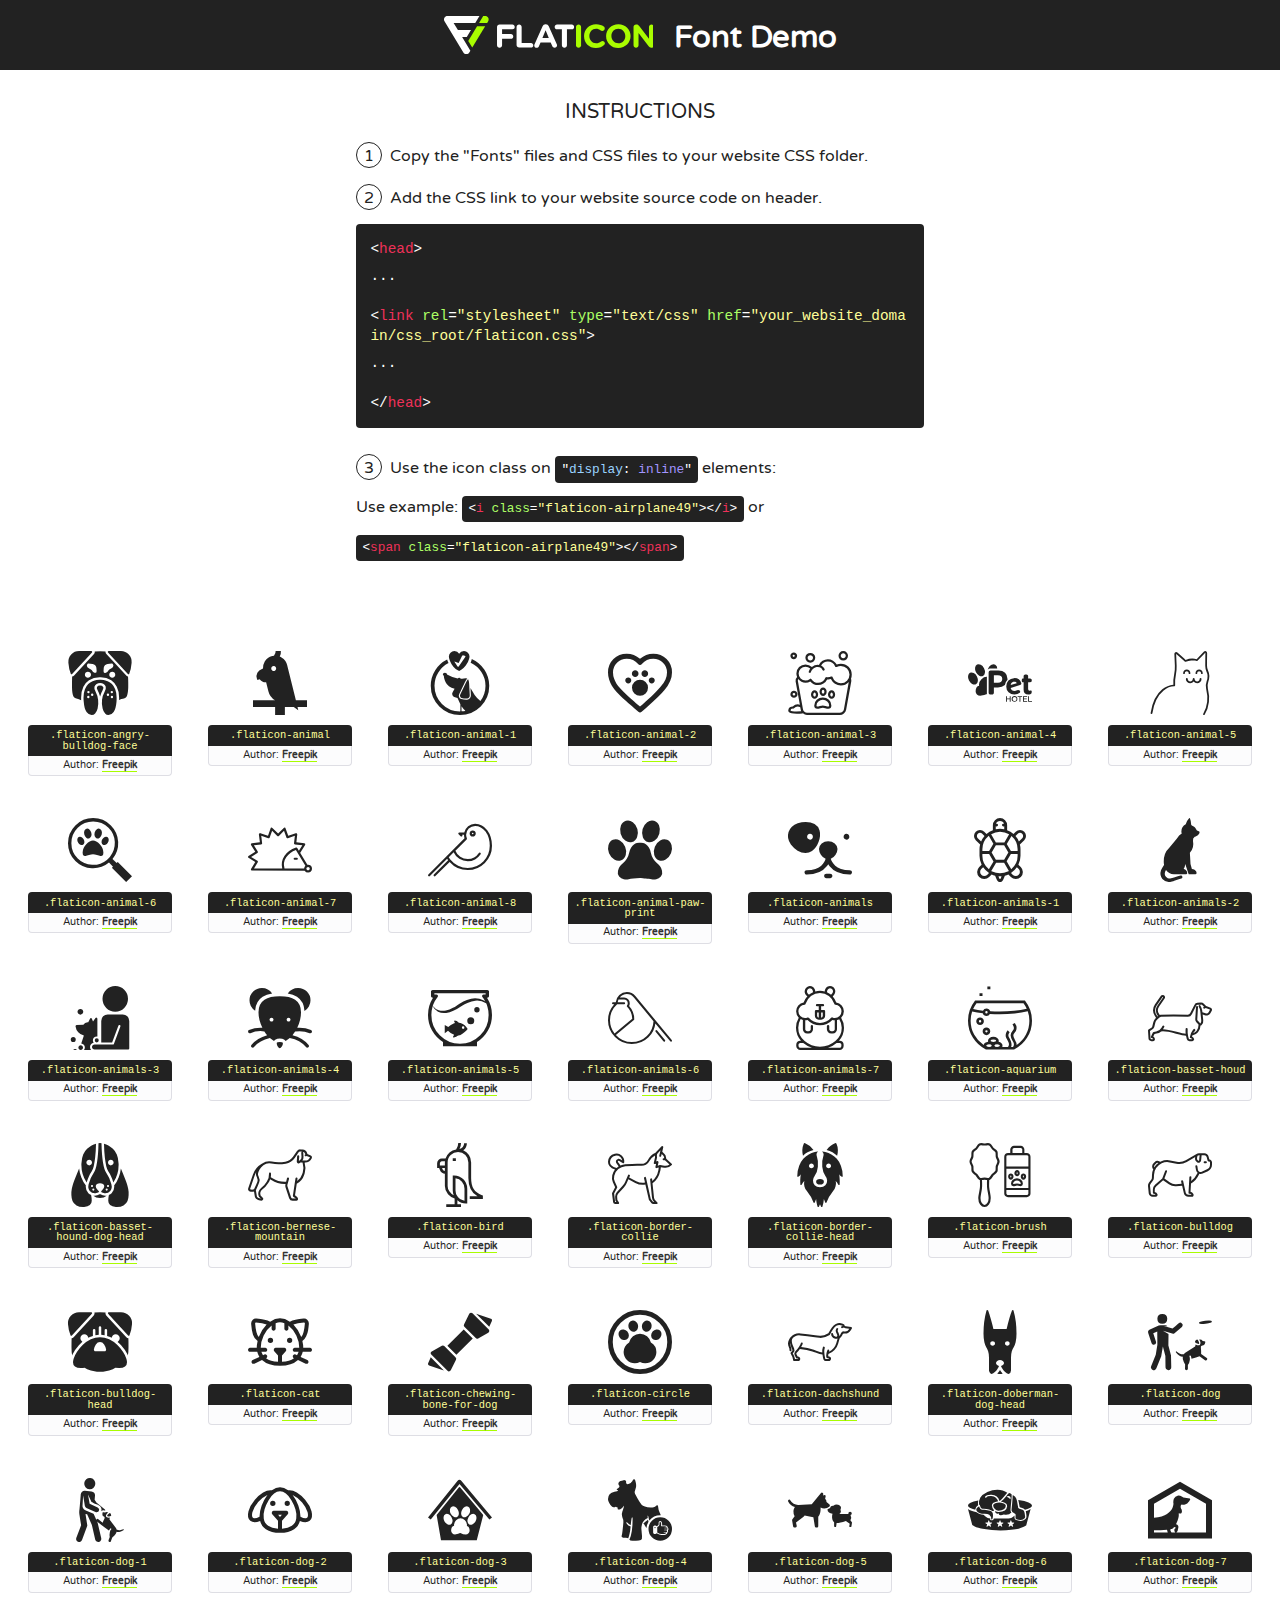
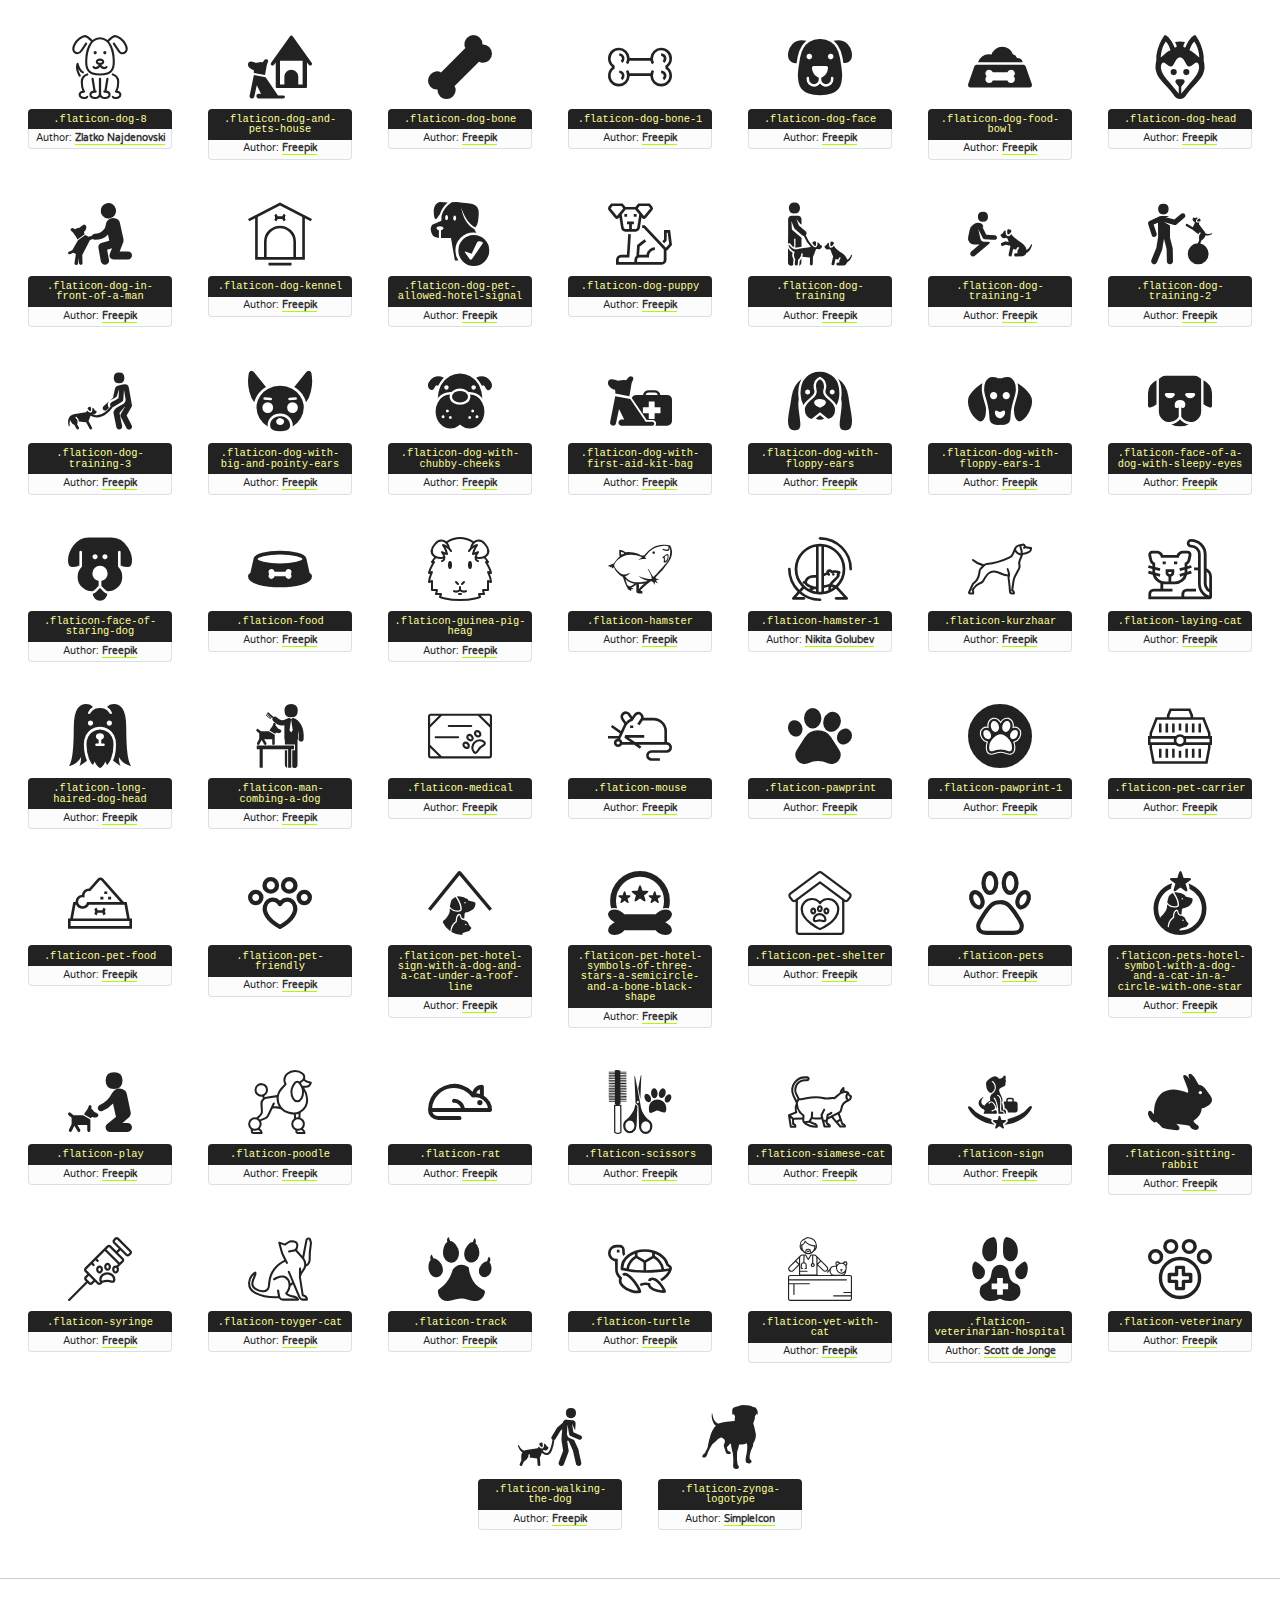
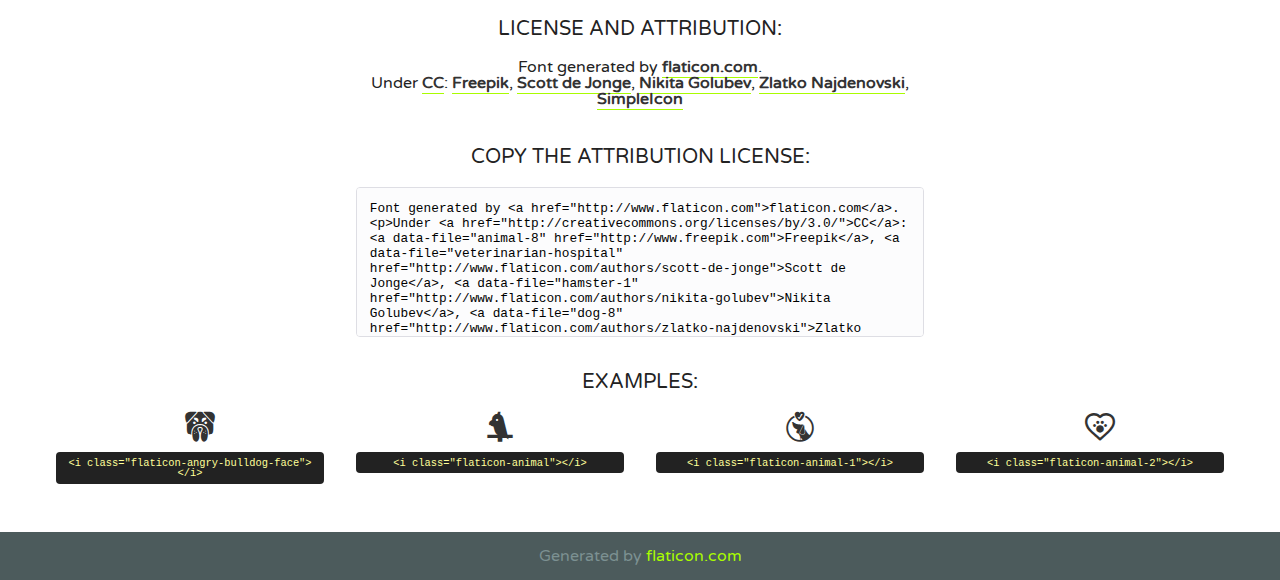
<file: rnr-baccarat-aggregator-test-website-sonic-blaze/fonts/flaticons/flaticon.html>
<!DOCTYPE html>
<!--
  Flaticon icon font: Flaticon
  Creation date: 12/01/2017 15:03
-->
<html>
<!DOCTYPE html>
<html>

<head>
    <title>Flaticon WebFont</title>
    <link href="http://fonts.googleapis.com/css?family=Varela+Round" rel="stylesheet" type="text/css" />
    <link rel="stylesheet" type="text/css" href="flaticon.css">
    <meta charset="UTF-8">
    <style>
    html, body, div, span, applet, object, iframe,
    h1, h2, h3, h4, h5, h6, p, blockquote, pre,
    a, abbr, acronym, address, big, cite, code,
    del, dfn, em, img, ins, kbd, q, s, samp,
    small, strike, strong, sub, sup, tt, var,
    b, u, i, center,
    dl, dt, dd, ol, ul, li,
    fieldset, form, label, legend,
    table, caption, tbody, tfoot, thead, tr, th, td,
    article, aside, canvas, details, embed, 
    figure, figcaption, footer, header, hgroup, 
    menu, nav, output, ruby, section, summary,
    time, mark, audio, video {
        margin: 0;
        padding: 0;
        border: 0;
        font-size: 100%;
        font: inherit;
        vertical-align: baseline;
    }
    /* HTML5 display-role reset for older browsers */
    article, aside, details, figcaption, figure, 
    footer, header, hgroup, menu, nav, section {
        display: block;
    }
    body {
        line-height: 1;
    }
    ol, ul {
        list-style: none;
    }
    blockquote, q {
        quotes: none;
    }
    blockquote:before, blockquote:after,
    q:before, q:after {
        content: '';
        content: none;
    }
    table {
        border-collapse: collapse;
        border-spacing: 0;
    }
    body {
        font-family: 'Varela Round', Helvetica, Arial, sans-serif;
        font-size: 16px;
        color: #222;
    }
    a {
        color: #333;
        border-bottom: 1px solid #a9fd00;
        font-weight: bold;
        text-decoration: none;
    }
    * {
        -moz-box-sizing: border-box;
        -webkit-box-sizing: border-box;
        box-sizing: border-box;
        margin: 0;
        padding: 0;
    }
    [class^="flaticon-"]:before, [class*=" flaticon-"]:before, [class^="flaticon-"]:after, [class*=" flaticon-"]:after {
        font-family: Flaticon;
        font-size: 30px;
        font-style: normal;
        margin-left: 20px;
        color: #333;
    }
    .wrapper {
        max-width: 600px;
        margin: auto;
        padding: 0 1em;
    }
    .title {
        font-size: 1.25em;
        text-align: center;
        margin-bottom: 1em;
        text-transform: uppercase;
    }
    header {
        text-align: center;
        background-color: #222;
        color: #fff;
        padding: 1em;
    }
    header .logo {
        width: 210px;
        height: 38px;
        display: inline-block;
        vertical-align: middle;
        margin-right: 1em;
        border: none;
    }
    header strong {
        font-size: 1.95em;
        font-weight: bold;
        vertical-align: middle;
        margin-top: 5px;
        display: inline-block;
    }
    .demo {
        margin: 2em auto;
        line-height: 1.25em;
    }
    .demo ul li {
        margin-bottom: 1em;
    }
    .demo ul li .num {
        color: #222;
        border-radius: 20px;
        display: inline-block;
        width: 26px;
        padding: 3px;
        height: 26px;
        text-align: center;
        margin-right: 0.5em;
        border: 1px solid #222;
    }
    .demo ul li code {
        background-color: #222;
        border-radius: 4px;
        padding: 0.25em 0.5em;
        display: inline-block;
        color: #fff;
        font-family: Consolas,Monaco,Lucida Console,Liberation Mono,DejaVu Sans Mono,Bitstream Vera Sans Mono,Courier New, monospace;
        font-weight: lighter;
        margin-top: 1em;
        font-size: 0.8em;
        word-break: break-all;
    }
    .demo ul li code.big {
        padding: 1em;
        font-size: 0.9em;
    }
    .demo ul li code .red {
        color: #EF3159;
    }
    .demo ul li code .green {
        color: #ACFF65;
    }
    .demo ul li code .yellow {
        color: #FFFF99;
    }
    .demo ul li code .blue {
        color: #99D3FF;
    }
    .demo ul li code .purple {
        color: #A295FF;
    }
    .demo ul li code .dots {
        margin-top: 0.5em;
        display: block;
    }
    #glyphs {
        border-bottom: 1px solid #ccc;
        padding: 2em 0;
        text-align: center;
    }
    .glyph {
        display: inline-block;
        width: 9em;
        margin: 1em;
        text-align: center;
        vertical-align: top;
        background: #FFF;
    }
    .glyph .glyph-icon {
        padding: 10px;
        display: block;
        font-family:"Flaticon";
        font-size: 64px;
        line-height: 1;
    }
    .glyph .glyph-icon:before {
        font-size: 64px;
        color: #222;
        margin-left: 0;
    }
    .class-name {
        font-size: 0.65em;
        background-color: #222;
        color: #fff;
        border-radius: 4px 4px 0 0;
        padding: 0.5em;
        color: #FFFF99;
        font-family: Consolas,Monaco,Lucida Console,Liberation Mono,DejaVu Sans Mono,Bitstream Vera Sans Mono,Courier New, monospace;
    }
    .author-name {
        font-size: 0.6em;
        background-color: #fcfcfd;
        border: 1px solid #DEDEE4;
        border-top: 0;
        border-radius: 0 0 4px 4px;
        padding: 0.5em;
    }
    .class-name:last-child {
        font-size: 10px;
        color:#888;
    }
    .class-name:last-child a {
        font-size: 10px;
        color:#555;
    }
    .class-name:last-child a:hover {
        color:#a9fd00;
    }
    .glyph > input {
        display: block;
        width: 100px;
        margin: 5px auto;
        text-align: center;
        font-size: 12px;
        cursor: text;
    }
    .glyph > input.icon-input {
        font-family:"Flaticon";
        font-size: 16px;
        margin-bottom: 10px;
    }
    .attribution .title {
        margin-top: 2em;
    }
    .attribution textarea {
        background-color: #fcfcfd;
        padding: 1em;
        border: none;
        box-shadow: none;
        border: 1px solid #DEDEE4;
        border-radius: 4px;
        resize: none;
        width: 100%;
        height: 150px;
        font-size: 0.8em;
        font-family: Consolas,Monaco,Lucida Console,Liberation Mono,DejaVu Sans Mono,Bitstream Vera Sans Mono,Courier New, monospace;
        -webkit-appearance: none;
    }
    .iconsuse {
        margin: 2em auto;
        text-align: center;
        max-width: 1200px;
    }
    .iconsuse:after {
        content: '';
        display: table;
        clear: both;
    }
    .iconsuse .image {
        float: left;
        width: 25%;
        padding: 0 1em;
    }
    .iconsuse .image p {
        margin-bottom: 1em;
    }
    .iconsuse .image span {
        display: block;
        font-size: 0.65em;
        background-color: #222;
        color: #fff;
        border-radius: 4px;
        padding: 0.5em;
        color: #FFFF99;
        margin-top: 1em;
        font-family: Consolas,Monaco,Lucida Console,Liberation Mono,DejaVu Sans Mono,Bitstream Vera Sans Mono,Courier New, monospace;
    }
    #footer {
        text-align: center;
        background-color: #4C5B5C;
        color: #7c9192;
        padding: 1em;
    }
    #footer a {
        border: none;
        color: #a9fd00;
        font-weight: normal;
    }
    @media (max-width: 960px) {
        .iconsuse .image {
            width: 50%;
        }
    }
    @media (max-width: 560px) {
        .iconsuse .image {
            width: 100%;
        }
    }
    </style>
</head>

<body class="characters-off">

    <header>
        <a href="http://www.flaticon.com" target="_blank" class="logo">
            <svg version="1.1" xmlns="http://www.w3.org/2000/svg" xmlns:xlink="http://www.w3.org/1999/xlink" xmlns:a="http://ns.adobe.com/AdobeSVGViewerExtensions/3.0/" viewBox="0 0 560.875 102.036" enable-background="new 0 0 560.875 102.036" xml:space="preserve">
                <defs>
                </defs>
                <g>
                    <g class="letters">
                        <path fill="#ffffff" d="M141.596,29.675c0-3.777,2.985-6.767,6.764-6.767h34.438c3.426,0,6.15,2.728,6.15,6.15
                        c0,3.43-2.724,6.149-6.15,6.149h-27.674v13.091h23.719c3.429,0,6.151,2.724,6.151,6.15c0,3.43-2.723,6.149-6.151,6.149h-23.719
                        v17.574c0,3.773-2.986,6.761-6.764,6.761c-3.779,0-6.764-2.989-6.764-6.761V29.675z"></path>
                        <path fill="#ffffff" d="M193.844,29.149c0-3.781,2.985-6.767,6.764-6.767c3.776,0,6.763,2.985,6.763,6.767v42.957h25.039
                        c3.426,0,6.149,2.726,6.149,6.153c0,3.425-2.723,6.15-6.149,6.15h-31.802c-3.779,0-6.764-2.986-6.764-6.768V29.149z"></path>
                        <path fill="#ffffff" d="M241.891,75.71l21.438-48.407c1.492-3.341,4.215-5.357,7.906-5.357h0.792
                        c3.686,0,6.323,2.017,7.815,5.357l21.439,48.407c0.436,0.967,0.701,1.845,0.701,2.723c0,3.602-2.809,6.501-6.414,6.501
                        c-3.161,0-5.269-1.845-6.499-4.655l-4.132-9.661h-27.059l-4.301,10.102c-1.144,2.631-3.426,4.214-6.237,4.214
                        c-3.517,0-6.24-2.81-6.24-6.325C241.1,77.64,241.451,76.677,241.891,75.71z M279.932,58.666l-8.521-20.297l-8.526,20.297H279.932
                        z"></path>
                        <path fill="#ffffff" d="M314.864,35.387H301.86c-3.429,0-6.239-2.813-6.239-6.238c0-3.429,2.811-6.24,6.239-6.24h39.533
                        c3.426,0,6.237,2.811,6.237,6.24c0,3.425-2.811,6.238-6.237,6.238h-13.001v42.785c0,3.773-2.99,6.761-6.764,6.761
                        c-3.779,0-6.764-2.989-6.764-6.761V35.387z"></path>
                        <path fill="#A9FD00" d="M352.615,29.149c0-3.781,2.985-6.767,6.767-6.767c3.774,0,6.761,2.985,6.761,6.767v49.024
                        c0,3.773-2.987,6.761-6.761,6.761c-3.781,0-6.767-2.989-6.767-6.761V29.149z"></path>
                        <path fill="#A9FD00" d="M374.132,53.836v-0.179c0-17.481,13.178-31.801,32.065-31.801c9.22,0,15.459,2.458,20.557,6.238
                        c1.402,1.054,2.637,2.985,2.637,5.357c0,3.692-2.985,6.59-6.681,6.59c-1.845,0-3.071-0.702-4.044-1.319
                        c-3.776-2.813-7.729-4.393-12.562-4.393c-10.364,0-17.831,8.611-17.831,19.154v0.173c0,10.542,7.291,19.329,17.831,19.329
                        c5.715,0,9.492-1.756,13.359-4.834c1.049-0.874,2.458-1.491,4.039-1.491c3.429,0,6.325,2.813,6.325,6.236
                        c0,2.106-1.056,3.78-2.282,4.834c-5.539,4.834-12.036,7.733-21.878,7.733C387.572,85.464,374.132,71.493,374.132,53.836z"></path>
                        <path fill="#A9FD00" d="M433.009,53.836v-0.179c0-17.481,13.79-31.801,32.766-31.801c18.981,0,32.592,14.143,32.592,31.628v0.173
                        c0,17.483-13.785,31.807-32.769,31.807C446.625,85.464,433.009,71.32,433.009,53.836z M484.224,53.836v-0.179
                        c0-10.539-7.725-19.326-18.626-19.326c-10.893,0-18.449,8.611-18.449,19.154v0.173c0,10.542,7.73,19.329,18.626,19.329
                        C476.676,72.986,484.224,64.378,484.224,53.836z"></path>
                        <path fill="#A9FD00" d="M506.233,29.321c0-3.774,2.99-6.763,6.767-6.763h1.401c3.252,0,5.183,1.583,7.029,3.953l26.093,34.265
                        V29.059c0-3.692,2.99-6.677,6.681-6.677c3.683,0,6.671,2.985,6.671,6.677v48.934c0,3.78-2.987,6.765-6.764,6.765h-0.436
                        c-3.257,0-5.188-1.581-7.034-3.953l-27.056-35.492v32.944c0,3.687-2.985,6.676-6.678,6.676c-3.683,0-6.673-2.989-6.673-6.676
                        V29.321z"></path>
                    </g>
                    <g class="insignia">
                        <path fill="#ffffff" d="M48.372,56.137h12.517l11.156-18.537H37.186L25.688,18.539h57.825L94.668,0H9.271
                        C5.925,0,2.842,1.801,1.198,4.716c-1.644,2.907-1.593,6.482,0.134,9.343l50.38,83.501c1.678,2.781,4.689,4.476,7.938,4.476
                        c3.246,0,6.257-1.695,7.935-4.476l2.898-4.804L48.372,56.137z"></path>
                        <g class="i">
                            <path fill="#A9FD00" d="M93.575,18.539h0.031v0.004l21.652,0.004l2.705-4.488c1.727-2.861,1.778-6.436,0.133-9.343
                            C116.454,1.801,113.371,0,110.026,0h-5.294L93.575,18.539z"></path>
                            <polygon fill="#A9FD00" points="88.291,27.356 64.725,66.486 75.519,84.404 109.942,27.356"></polygon>
                        </g>
                    </g>
                </g>
            </svg>
        </a>
        <strong>Font Demo</strong>
    </header>


    <section class="demo wrapper">

        <p class="title">Instructions</p>

        <ul>
            <li>
                <span class="num">1</span>Copy the "Fonts" files and CSS files to your website CSS folder.
            </li>
            <li>
                <span class="num">2</span>Add the CSS link to your website source code on header.
                <code class="big">
                    &lt;<span class="red">head</span>&gt;
                    <br/><span class="dots">...</span>
                    <br/>&lt;<span class="red">link</span> <span class="green">rel</span>=<span class="yellow">"stylesheet"</span> <span class="green">type</span>=<span class="yellow">"text/css"</span> <span class="green">href</span>=<span class="yellow">"your_website_domain/css_root/flaticon.css"</span>&gt;
                    <br/><span class="dots">...</span>
                    <br/>&lt;/<span class="red">head</span>&gt;
                </code>
            </li>

            <li>
                <p>
                    <span class="num">3</span>Use the icon class on <code>"<span class="blue">display</span>:<span class="purple"> inline</span>"</code> elements:
                    <br />
                    Use example: <code>&lt;<span class="red">i</span> <span class="green">class</span>=<span class="yellow">&quot;flaticon-airplane49&quot;</span>&gt;&lt;/<span class="red">i</span>&gt;</code> or <code>&lt;<span class="red">span</span> <span class="green">class</span>=<span class="yellow">&quot;flaticon-airplane49&quot;</span>&gt;&lt;/<span class="red">span</span>&gt;</code>
            </li>
        </ul>

    </section>




   <section id="glyphs">          
    
      
        <div class="glyph"><div class="glyph-icon flaticon-angry-bulldog-face"></div>
            <div class="class-name">.flaticon-angry-bulldog-face</div>
            <div class="author-name">Author: <a data-file="angry-bulldog-face" href="http://www.freepik.com">Freepik</a> </div> 
        </div>        
        
        <div class="glyph"><div class="glyph-icon flaticon-animal"></div>
            <div class="class-name">.flaticon-animal</div>
            <div class="author-name">Author: <a data-file="animal" href="http://www.freepik.com">Freepik</a> </div> 
        </div>        
        
        <div class="glyph"><div class="glyph-icon flaticon-animal-1"></div>
            <div class="class-name">.flaticon-animal-1</div>
            <div class="author-name">Author: <a data-file="animal-1" href="http://www.freepik.com">Freepik</a> </div> 
        </div>        
        
        <div class="glyph"><div class="glyph-icon flaticon-animal-2"></div>
            <div class="class-name">.flaticon-animal-2</div>
            <div class="author-name">Author: <a data-file="animal-2" href="http://www.freepik.com">Freepik</a> </div> 
        </div>        
        
        <div class="glyph"><div class="glyph-icon flaticon-animal-3"></div>
            <div class="class-name">.flaticon-animal-3</div>
            <div class="author-name">Author: <a data-file="animal-3" href="http://www.freepik.com">Freepik</a> </div> 
        </div>        
        
        <div class="glyph"><div class="glyph-icon flaticon-animal-4"></div>
            <div class="class-name">.flaticon-animal-4</div>
            <div class="author-name">Author: <a data-file="animal-4" href="http://www.freepik.com">Freepik</a> </div> 
        </div>        
        
        <div class="glyph"><div class="glyph-icon flaticon-animal-5"></div>
            <div class="class-name">.flaticon-animal-5</div>
            <div class="author-name">Author: <a data-file="animal-5" href="http://www.freepik.com">Freepik</a> </div> 
        </div>        
        
        <div class="glyph"><div class="glyph-icon flaticon-animal-6"></div>
            <div class="class-name">.flaticon-animal-6</div>
            <div class="author-name">Author: <a data-file="animal-6" href="http://www.freepik.com">Freepik</a> </div> 
        </div>        
        
        <div class="glyph"><div class="glyph-icon flaticon-animal-7"></div>
            <div class="class-name">.flaticon-animal-7</div>
            <div class="author-name">Author: <a data-file="animal-7" href="http://www.freepik.com">Freepik</a> </div> 
        </div>        
        
        <div class="glyph"><div class="glyph-icon flaticon-animal-8"></div>
            <div class="class-name">.flaticon-animal-8</div>
            <div class="author-name">Author: <a data-file="animal-8" href="http://www.freepik.com">Freepik</a> </div> 
        </div>        
        
        <div class="glyph"><div class="glyph-icon flaticon-animal-paw-print"></div>
            <div class="class-name">.flaticon-animal-paw-print</div>
            <div class="author-name">Author: <a data-file="animal-paw-print" href="http://www.freepik.com">Freepik</a> </div> 
        </div>        
        
        <div class="glyph"><div class="glyph-icon flaticon-animals"></div>
            <div class="class-name">.flaticon-animals</div>
            <div class="author-name">Author: <a data-file="animals" href="http://www.freepik.com">Freepik</a> </div> 
        </div>        
        
        <div class="glyph"><div class="glyph-icon flaticon-animals-1"></div>
            <div class="class-name">.flaticon-animals-1</div>
            <div class="author-name">Author: <a data-file="animals-1" href="http://www.freepik.com">Freepik</a> </div> 
        </div>        
        
        <div class="glyph"><div class="glyph-icon flaticon-animals-2"></div>
            <div class="class-name">.flaticon-animals-2</div>
            <div class="author-name">Author: <a data-file="animals-2" href="http://www.freepik.com">Freepik</a> </div> 
        </div>        
        
        <div class="glyph"><div class="glyph-icon flaticon-animals-3"></div>
            <div class="class-name">.flaticon-animals-3</div>
            <div class="author-name">Author: <a data-file="animals-3" href="http://www.freepik.com">Freepik</a> </div> 
        </div>        
        
        <div class="glyph"><div class="glyph-icon flaticon-animals-4"></div>
            <div class="class-name">.flaticon-animals-4</div>
            <div class="author-name">Author: <a data-file="animals-4" href="http://www.freepik.com">Freepik</a> </div> 
        </div>        
        
        <div class="glyph"><div class="glyph-icon flaticon-animals-5"></div>
            <div class="class-name">.flaticon-animals-5</div>
            <div class="author-name">Author: <a data-file="animals-5" href="http://www.freepik.com">Freepik</a> </div> 
        </div>        
        
        <div class="glyph"><div class="glyph-icon flaticon-animals-6"></div>
            <div class="class-name">.flaticon-animals-6</div>
            <div class="author-name">Author: <a data-file="animals-6" href="http://www.freepik.com">Freepik</a> </div> 
        </div>        
        
        <div class="glyph"><div class="glyph-icon flaticon-animals-7"></div>
            <div class="class-name">.flaticon-animals-7</div>
            <div class="author-name">Author: <a data-file="animals-7" href="http://www.freepik.com">Freepik</a> </div> 
        </div>        
        
        <div class="glyph"><div class="glyph-icon flaticon-aquarium"></div>
            <div class="class-name">.flaticon-aquarium</div>
            <div class="author-name">Author: <a data-file="aquarium" href="http://www.freepik.com">Freepik</a> </div> 
        </div>        
        
        <div class="glyph"><div class="glyph-icon flaticon-basset-houd"></div>
            <div class="class-name">.flaticon-basset-houd</div>
            <div class="author-name">Author: <a data-file="basset-houd" href="http://www.freepik.com">Freepik</a> </div> 
        </div>        
        
        <div class="glyph"><div class="glyph-icon flaticon-basset-hound-dog-head"></div>
            <div class="class-name">.flaticon-basset-hound-dog-head</div>
            <div class="author-name">Author: <a data-file="basset-hound-dog-head" href="http://www.freepik.com">Freepik</a> </div> 
        </div>        
        
        <div class="glyph"><div class="glyph-icon flaticon-bernese-mountain"></div>
            <div class="class-name">.flaticon-bernese-mountain</div>
            <div class="author-name">Author: <a data-file="bernese-mountain" href="http://www.freepik.com">Freepik</a> </div> 
        </div>        
        
        <div class="glyph"><div class="glyph-icon flaticon-bird"></div>
            <div class="class-name">.flaticon-bird</div>
            <div class="author-name">Author: <a data-file="bird" href="http://www.freepik.com">Freepik</a> </div> 
        </div>        
        
        <div class="glyph"><div class="glyph-icon flaticon-border-collie"></div>
            <div class="class-name">.flaticon-border-collie</div>
            <div class="author-name">Author: <a data-file="border-collie" href="http://www.freepik.com">Freepik</a> </div> 
        </div>        
        
        <div class="glyph"><div class="glyph-icon flaticon-border-collie-head"></div>
            <div class="class-name">.flaticon-border-collie-head</div>
            <div class="author-name">Author: <a data-file="border-collie-head" href="http://www.freepik.com">Freepik</a> </div> 
        </div>        
        
        <div class="glyph"><div class="glyph-icon flaticon-brush"></div>
            <div class="class-name">.flaticon-brush</div>
            <div class="author-name">Author: <a data-file="brush" href="http://www.freepik.com">Freepik</a> </div> 
        </div>        
        
        <div class="glyph"><div class="glyph-icon flaticon-bulldog"></div>
            <div class="class-name">.flaticon-bulldog</div>
            <div class="author-name">Author: <a data-file="bulldog" href="http://www.freepik.com">Freepik</a> </div> 
        </div>        
        
        <div class="glyph"><div class="glyph-icon flaticon-bulldog-head"></div>
            <div class="class-name">.flaticon-bulldog-head</div>
            <div class="author-name">Author: <a data-file="bulldog-head" href="http://www.freepik.com">Freepik</a> </div> 
        </div>        
        
        <div class="glyph"><div class="glyph-icon flaticon-cat"></div>
            <div class="class-name">.flaticon-cat</div>
            <div class="author-name">Author: <a data-file="cat" href="http://www.freepik.com">Freepik</a> </div> 
        </div>        
        
        <div class="glyph"><div class="glyph-icon flaticon-chewing-bone-for-dog"></div>
            <div class="class-name">.flaticon-chewing-bone-for-dog</div>
            <div class="author-name">Author: <a data-file="chewing-bone-for-dog" href="http://www.freepik.com">Freepik</a> </div> 
        </div>        
        
        <div class="glyph"><div class="glyph-icon flaticon-circle"></div>
            <div class="class-name">.flaticon-circle</div>
            <div class="author-name">Author: <a data-file="circle" href="http://www.freepik.com">Freepik</a> </div> 
        </div>        
        
        <div class="glyph"><div class="glyph-icon flaticon-dachshund"></div>
            <div class="class-name">.flaticon-dachshund</div>
            <div class="author-name">Author: <a data-file="dachshund" href="http://www.freepik.com">Freepik</a> </div> 
        </div>        
        
        <div class="glyph"><div class="glyph-icon flaticon-doberman-dog-head"></div>
            <div class="class-name">.flaticon-doberman-dog-head</div>
            <div class="author-name">Author: <a data-file="doberman-dog-head" href="http://www.freepik.com">Freepik</a> </div> 
        </div>        
        
        <div class="glyph"><div class="glyph-icon flaticon-dog"></div>
            <div class="class-name">.flaticon-dog</div>
            <div class="author-name">Author: <a data-file="dog" href="http://www.freepik.com">Freepik</a> </div> 
        </div>        
        
        <div class="glyph"><div class="glyph-icon flaticon-dog-1"></div>
            <div class="class-name">.flaticon-dog-1</div>
            <div class="author-name">Author: <a data-file="dog-1" href="http://www.freepik.com">Freepik</a> </div> 
        </div>        
        
        <div class="glyph"><div class="glyph-icon flaticon-dog-2"></div>
            <div class="class-name">.flaticon-dog-2</div>
            <div class="author-name">Author: <a data-file="dog-2" href="http://www.freepik.com">Freepik</a> </div> 
        </div>        
        
        <div class="glyph"><div class="glyph-icon flaticon-dog-3"></div>
            <div class="class-name">.flaticon-dog-3</div>
            <div class="author-name">Author: <a data-file="dog-3" href="http://www.freepik.com">Freepik</a> </div> 
        </div>        
        
        <div class="glyph"><div class="glyph-icon flaticon-dog-4"></div>
            <div class="class-name">.flaticon-dog-4</div>
            <div class="author-name">Author: <a data-file="dog-4" href="http://www.freepik.com">Freepik</a> </div> 
        </div>        
        
        <div class="glyph"><div class="glyph-icon flaticon-dog-5"></div>
            <div class="class-name">.flaticon-dog-5</div>
            <div class="author-name">Author: <a data-file="dog-5" href="http://www.freepik.com">Freepik</a> </div> 
        </div>        
        
        <div class="glyph"><div class="glyph-icon flaticon-dog-6"></div>
            <div class="class-name">.flaticon-dog-6</div>
            <div class="author-name">Author: <a data-file="dog-6" href="http://www.freepik.com">Freepik</a> </div> 
        </div>        
        
        <div class="glyph"><div class="glyph-icon flaticon-dog-7"></div>
            <div class="class-name">.flaticon-dog-7</div>
            <div class="author-name">Author: <a data-file="dog-7" href="http://www.freepik.com">Freepik</a> </div> 
        </div>        
        
        <div class="glyph"><div class="glyph-icon flaticon-dog-8"></div>
            <div class="class-name">.flaticon-dog-8</div>
            <div class="author-name">Author: <a data-file="dog-8" href="http://www.flaticon.com/authors/zlatko-najdenovski">Zlatko Najdenovski</a> </div> 
        </div>        
        
        <div class="glyph"><div class="glyph-icon flaticon-dog-and-pets-house"></div>
            <div class="class-name">.flaticon-dog-and-pets-house</div>
            <div class="author-name">Author: <a data-file="dog-and-pets-house" href="http://www.freepik.com">Freepik</a> </div> 
        </div>        
        
        <div class="glyph"><div class="glyph-icon flaticon-dog-bone"></div>
            <div class="class-name">.flaticon-dog-bone</div>
            <div class="author-name">Author: <a data-file="dog-bone" href="http://www.freepik.com">Freepik</a> </div> 
        </div>        
        
        <div class="glyph"><div class="glyph-icon flaticon-dog-bone-1"></div>
            <div class="class-name">.flaticon-dog-bone-1</div>
            <div class="author-name">Author: <a data-file="dog-bone-1" href="http://www.freepik.com">Freepik</a> </div> 
        </div>        
        
        <div class="glyph"><div class="glyph-icon flaticon-dog-face"></div>
            <div class="class-name">.flaticon-dog-face</div>
            <div class="author-name">Author: <a data-file="dog-face" href="http://www.freepik.com">Freepik</a> </div> 
        </div>        
        
        <div class="glyph"><div class="glyph-icon flaticon-dog-food-bowl"></div>
            <div class="class-name">.flaticon-dog-food-bowl</div>
            <div class="author-name">Author: <a data-file="dog-food-bowl" href="http://www.freepik.com">Freepik</a> </div> 
        </div>        
        
        <div class="glyph"><div class="glyph-icon flaticon-dog-head"></div>
            <div class="class-name">.flaticon-dog-head</div>
            <div class="author-name">Author: <a data-file="dog-head" href="http://www.freepik.com">Freepik</a> </div> 
        </div>        
        
        <div class="glyph"><div class="glyph-icon flaticon-dog-in-front-of-a-man"></div>
            <div class="class-name">.flaticon-dog-in-front-of-a-man</div>
            <div class="author-name">Author: <a data-file="dog-in-front-of-a-man" href="http://www.freepik.com">Freepik</a> </div> 
        </div>        
        
        <div class="glyph"><div class="glyph-icon flaticon-dog-kennel"></div>
            <div class="class-name">.flaticon-dog-kennel</div>
            <div class="author-name">Author: <a data-file="dog-kennel" href="http://www.freepik.com">Freepik</a> </div> 
        </div>        
        
        <div class="glyph"><div class="glyph-icon flaticon-dog-pet-allowed-hotel-signal"></div>
            <div class="class-name">.flaticon-dog-pet-allowed-hotel-signal</div>
            <div class="author-name">Author: <a data-file="dog-pet-allowed-hotel-signal" href="http://www.freepik.com">Freepik</a> </div> 
        </div>        
        
        <div class="glyph"><div class="glyph-icon flaticon-dog-puppy"></div>
            <div class="class-name">.flaticon-dog-puppy</div>
            <div class="author-name">Author: <a data-file="dog-puppy" href="http://www.freepik.com">Freepik</a> </div> 
        </div>        
        
        <div class="glyph"><div class="glyph-icon flaticon-dog-training"></div>
            <div class="class-name">.flaticon-dog-training</div>
            <div class="author-name">Author: <a data-file="dog-training" href="http://www.freepik.com">Freepik</a> </div> 
        </div>        
        
        <div class="glyph"><div class="glyph-icon flaticon-dog-training-1"></div>
            <div class="class-name">.flaticon-dog-training-1</div>
            <div class="author-name">Author: <a data-file="dog-training-1" href="http://www.freepik.com">Freepik</a> </div> 
        </div>        
        
        <div class="glyph"><div class="glyph-icon flaticon-dog-training-2"></div>
            <div class="class-name">.flaticon-dog-training-2</div>
            <div class="author-name">Author: <a data-file="dog-training-2" href="http://www.freepik.com">Freepik</a> </div> 
        </div>        
        
        <div class="glyph"><div class="glyph-icon flaticon-dog-training-3"></div>
            <div class="class-name">.flaticon-dog-training-3</div>
            <div class="author-name">Author: <a data-file="dog-training-3" href="http://www.freepik.com">Freepik</a> </div> 
        </div>        
        
        <div class="glyph"><div class="glyph-icon flaticon-dog-with-big-and-pointy-ears"></div>
            <div class="class-name">.flaticon-dog-with-big-and-pointy-ears</div>
            <div class="author-name">Author: <a data-file="dog-with-big-and-pointy-ears" href="http://www.freepik.com">Freepik</a> </div> 
        </div>        
        
        <div class="glyph"><div class="glyph-icon flaticon-dog-with-chubby-cheeks"></div>
            <div class="class-name">.flaticon-dog-with-chubby-cheeks</div>
            <div class="author-name">Author: <a data-file="dog-with-chubby-cheeks" href="http://www.freepik.com">Freepik</a> </div> 
        </div>        
        
        <div class="glyph"><div class="glyph-icon flaticon-dog-with-first-aid-kit-bag"></div>
            <div class="class-name">.flaticon-dog-with-first-aid-kit-bag</div>
            <div class="author-name">Author: <a data-file="dog-with-first-aid-kit-bag" href="http://www.freepik.com">Freepik</a> </div> 
        </div>        
        
        <div class="glyph"><div class="glyph-icon flaticon-dog-with-floppy-ears"></div>
            <div class="class-name">.flaticon-dog-with-floppy-ears</div>
            <div class="author-name">Author: <a data-file="dog-with-floppy-ears" href="http://www.freepik.com">Freepik</a> </div> 
        </div>        
        
        <div class="glyph"><div class="glyph-icon flaticon-dog-with-floppy-ears-1"></div>
            <div class="class-name">.flaticon-dog-with-floppy-ears-1</div>
            <div class="author-name">Author: <a data-file="dog-with-floppy-ears-1" href="http://www.freepik.com">Freepik</a> </div> 
        </div>        
        
        <div class="glyph"><div class="glyph-icon flaticon-face-of-a-dog-with-sleepy-eyes"></div>
            <div class="class-name">.flaticon-face-of-a-dog-with-sleepy-eyes</div>
            <div class="author-name">Author: <a data-file="face-of-a-dog-with-sleepy-eyes" href="http://www.freepik.com">Freepik</a> </div> 
        </div>        
        
        <div class="glyph"><div class="glyph-icon flaticon-face-of-staring-dog"></div>
            <div class="class-name">.flaticon-face-of-staring-dog</div>
            <div class="author-name">Author: <a data-file="face-of-staring-dog" href="http://www.freepik.com">Freepik</a> </div> 
        </div>        
        
        <div class="glyph"><div class="glyph-icon flaticon-food"></div>
            <div class="class-name">.flaticon-food</div>
            <div class="author-name">Author: <a data-file="food" href="http://www.freepik.com">Freepik</a> </div> 
        </div>        
        
        <div class="glyph"><div class="glyph-icon flaticon-guinea-pig-heag"></div>
            <div class="class-name">.flaticon-guinea-pig-heag</div>
            <div class="author-name">Author: <a data-file="guinea-pig-heag" href="http://www.freepik.com">Freepik</a> </div> 
        </div>        
        
        <div class="glyph"><div class="glyph-icon flaticon-hamster"></div>
            <div class="class-name">.flaticon-hamster</div>
            <div class="author-name">Author: <a data-file="hamster" href="http://www.freepik.com">Freepik</a> </div> 
        </div>        
        
        <div class="glyph"><div class="glyph-icon flaticon-hamster-1"></div>
            <div class="class-name">.flaticon-hamster-1</div>
            <div class="author-name">Author: <a data-file="hamster-1" href="http://www.flaticon.com/authors/nikita-golubev">Nikita Golubev</a> </div> 
        </div>        
        
        <div class="glyph"><div class="glyph-icon flaticon-kurzhaar"></div>
            <div class="class-name">.flaticon-kurzhaar</div>
            <div class="author-name">Author: <a data-file="kurzhaar" href="http://www.freepik.com">Freepik</a> </div> 
        </div>        
        
        <div class="glyph"><div class="glyph-icon flaticon-laying-cat"></div>
            <div class="class-name">.flaticon-laying-cat</div>
            <div class="author-name">Author: <a data-file="laying-cat" href="http://www.freepik.com">Freepik</a> </div> 
        </div>        
        
        <div class="glyph"><div class="glyph-icon flaticon-long-haired-dog-head"></div>
            <div class="class-name">.flaticon-long-haired-dog-head</div>
            <div class="author-name">Author: <a data-file="long-haired-dog-head" href="http://www.freepik.com">Freepik</a> </div> 
        </div>        
        
        <div class="glyph"><div class="glyph-icon flaticon-man-combing-a-dog"></div>
            <div class="class-name">.flaticon-man-combing-a-dog</div>
            <div class="author-name">Author: <a data-file="man-combing-a-dog" href="http://www.freepik.com">Freepik</a> </div> 
        </div>        
        
        <div class="glyph"><div class="glyph-icon flaticon-medical"></div>
            <div class="class-name">.flaticon-medical</div>
            <div class="author-name">Author: <a data-file="medical" href="http://www.freepik.com">Freepik</a> </div> 
        </div>        
        
        <div class="glyph"><div class="glyph-icon flaticon-mouse"></div>
            <div class="class-name">.flaticon-mouse</div>
            <div class="author-name">Author: <a data-file="mouse" href="http://www.freepik.com">Freepik</a> </div> 
        </div>        
        
        <div class="glyph"><div class="glyph-icon flaticon-pawprint"></div>
            <div class="class-name">.flaticon-pawprint</div>
            <div class="author-name">Author: <a data-file="pawprint" href="http://www.freepik.com">Freepik</a> </div> 
        </div>        
        
        <div class="glyph"><div class="glyph-icon flaticon-pawprint-1"></div>
            <div class="class-name">.flaticon-pawprint-1</div>
            <div class="author-name">Author: <a data-file="pawprint-1" href="http://www.freepik.com">Freepik</a> </div> 
        </div>        
        
        <div class="glyph"><div class="glyph-icon flaticon-pet-carrier"></div>
            <div class="class-name">.flaticon-pet-carrier</div>
            <div class="author-name">Author: <a data-file="pet-carrier" href="http://www.freepik.com">Freepik</a> </div> 
        </div>        
        
        <div class="glyph"><div class="glyph-icon flaticon-pet-food"></div>
            <div class="class-name">.flaticon-pet-food</div>
            <div class="author-name">Author: <a data-file="pet-food" href="http://www.freepik.com">Freepik</a> </div> 
        </div>        
        
        <div class="glyph"><div class="glyph-icon flaticon-pet-friendly"></div>
            <div class="class-name">.flaticon-pet-friendly</div>
            <div class="author-name">Author: <a data-file="pet-friendly" href="http://www.freepik.com">Freepik</a> </div> 
        </div>        
        
        <div class="glyph"><div class="glyph-icon flaticon-pet-hotel-sign-with-a-dog-and-a-cat-under-a-roof-line"></div>
            <div class="class-name">.flaticon-pet-hotel-sign-with-a-dog-and-a-cat-under-a-roof-line</div>
            <div class="author-name">Author: <a data-file="pet-hotel-sign-with-a-dog-and-a-cat-under-a-roof-line" href="http://www.freepik.com">Freepik</a> </div> 
        </div>        
        
        <div class="glyph"><div class="glyph-icon flaticon-pet-hotel-symbols-of-three-stars-a-semicircle-and-a-bone-black-shape"></div>
            <div class="class-name">.flaticon-pet-hotel-symbols-of-three-stars-a-semicircle-and-a-bone-black-shape</div>
            <div class="author-name">Author: <a data-file="pet-hotel-symbols-of-three-stars-a-semicircle-and-a-bone-black-shape" href="http://www.freepik.com">Freepik</a> </div> 
        </div>        
        
        <div class="glyph"><div class="glyph-icon flaticon-pet-shelter"></div>
            <div class="class-name">.flaticon-pet-shelter</div>
            <div class="author-name">Author: <a data-file="pet-shelter" href="http://www.freepik.com">Freepik</a> </div> 
        </div>        
        
        <div class="glyph"><div class="glyph-icon flaticon-pets"></div>
            <div class="class-name">.flaticon-pets</div>
            <div class="author-name">Author: <a data-file="pets" href="http://www.freepik.com">Freepik</a> </div> 
        </div>        
        
        <div class="glyph"><div class="glyph-icon flaticon-pets-hotel-symbol-with-a-dog-and-a-cat-in-a-circle-with-one-star"></div>
            <div class="class-name">.flaticon-pets-hotel-symbol-with-a-dog-and-a-cat-in-a-circle-with-one-star</div>
            <div class="author-name">Author: <a data-file="pets-hotel-symbol-with-a-dog-and-a-cat-in-a-circle-with-one-star" href="http://www.freepik.com">Freepik</a> </div> 
        </div>        
        
        <div class="glyph"><div class="glyph-icon flaticon-play"></div>
            <div class="class-name">.flaticon-play</div>
            <div class="author-name">Author: <a data-file="play" href="http://www.freepik.com">Freepik</a> </div> 
        </div>        
        
        <div class="glyph"><div class="glyph-icon flaticon-poodle"></div>
            <div class="class-name">.flaticon-poodle</div>
            <div class="author-name">Author: <a data-file="poodle" href="http://www.freepik.com">Freepik</a> </div> 
        </div>        
        
        <div class="glyph"><div class="glyph-icon flaticon-rat"></div>
            <div class="class-name">.flaticon-rat</div>
            <div class="author-name">Author: <a data-file="rat" href="http://www.freepik.com">Freepik</a> </div> 
        </div>        
        
        <div class="glyph"><div class="glyph-icon flaticon-scissors"></div>
            <div class="class-name">.flaticon-scissors</div>
            <div class="author-name">Author: <a data-file="scissors" href="http://www.freepik.com">Freepik</a> </div> 
        </div>        
        
        <div class="glyph"><div class="glyph-icon flaticon-siamese-cat"></div>
            <div class="class-name">.flaticon-siamese-cat</div>
            <div class="author-name">Author: <a data-file="siamese-cat" href="http://www.freepik.com">Freepik</a> </div> 
        </div>        
        
        <div class="glyph"><div class="glyph-icon flaticon-sign"></div>
            <div class="class-name">.flaticon-sign</div>
            <div class="author-name">Author: <a data-file="sign" href="http://www.freepik.com">Freepik</a> </div> 
        </div>        
        
        <div class="glyph"><div class="glyph-icon flaticon-sitting-rabbit"></div>
            <div class="class-name">.flaticon-sitting-rabbit</div>
            <div class="author-name">Author: <a data-file="sitting-rabbit" href="http://www.freepik.com">Freepik</a> </div> 
        </div>        
        
        <div class="glyph"><div class="glyph-icon flaticon-syringe"></div>
            <div class="class-name">.flaticon-syringe</div>
            <div class="author-name">Author: <a data-file="syringe" href="http://www.freepik.com">Freepik</a> </div> 
        </div>        
        
        <div class="glyph"><div class="glyph-icon flaticon-toyger-cat"></div>
            <div class="class-name">.flaticon-toyger-cat</div>
            <div class="author-name">Author: <a data-file="toyger-cat" href="http://www.freepik.com">Freepik</a> </div> 
        </div>        
        
        <div class="glyph"><div class="glyph-icon flaticon-track"></div>
            <div class="class-name">.flaticon-track</div>
            <div class="author-name">Author: <a data-file="track" href="http://www.freepik.com">Freepik</a> </div> 
        </div>        
        
        <div class="glyph"><div class="glyph-icon flaticon-turtle"></div>
            <div class="class-name">.flaticon-turtle</div>
            <div class="author-name">Author: <a data-file="turtle" href="http://www.freepik.com">Freepik</a> </div> 
        </div>        
        
        <div class="glyph"><div class="glyph-icon flaticon-vet-with-cat"></div>
            <div class="class-name">.flaticon-vet-with-cat</div>
            <div class="author-name">Author: <a data-file="vet-with-cat" href="http://www.freepik.com">Freepik</a> </div> 
        </div>        
        
        <div class="glyph"><div class="glyph-icon flaticon-veterinarian-hospital"></div>
            <div class="class-name">.flaticon-veterinarian-hospital</div>
            <div class="author-name">Author: <a data-file="veterinarian-hospital" href="http://www.flaticon.com/authors/scott-de-jonge">Scott de Jonge</a> </div> 
        </div>        
        
        <div class="glyph"><div class="glyph-icon flaticon-veterinary"></div>
            <div class="class-name">.flaticon-veterinary</div>
            <div class="author-name">Author: <a data-file="veterinary" href="http://www.freepik.com">Freepik</a> </div> 
        </div>        
        
        <div class="glyph"><div class="glyph-icon flaticon-walking-the-dog"></div>
            <div class="class-name">.flaticon-walking-the-dog</div>
            <div class="author-name">Author: <a data-file="walking-the-dog" href="http://www.freepik.com">Freepik</a> </div> 
        </div>        
        
        <div class="glyph"><div class="glyph-icon flaticon-zynga-logotype"></div>
            <div class="class-name">.flaticon-zynga-logotype</div>
            <div class="author-name">Author: <a data-file="zynga-logotype" href="http://www.flaticon.com/authors/simpleicon">SimpleIcon</a> </div> 
        </div>        
        

    </section>



    <section class="attribution wrapper"   style="text-align:center;">

      <div class="title">License and attribution:</div><div class="attrDiv">Font generated by <a href="http://www.flaticon.com">flaticon.com</a>. <div><p>Under <a href="http://creativecommons.org/licenses/by/3.0/">CC</a>: <a data-file="animal-8" href="http://www.freepik.com">Freepik</a>, <a data-file="veterinarian-hospital" href="http://www.flaticon.com/authors/scott-de-jonge">Scott de Jonge</a>, <a data-file="hamster-1" href="http://www.flaticon.com/authors/nikita-golubev">Nikita Golubev</a>, <a data-file="dog-8" href="http://www.flaticon.com/authors/zlatko-najdenovski">Zlatko Najdenovski</a>, <a data-file="zynga-logotype" href="http://www.flaticon.com/authors/simpleicon">SimpleIcon</a></p>  </div>
      </div>
      <div class="title">Copy the Attribution License:</div>

    <textarea onclick="this.focus();this.select();">Font generated by &lt;a href=&quot;http://www.flaticon.com&quot;&gt;flaticon.com&lt;/a&gt;. <p>Under <a href="http://creativecommons.org/licenses/by/3.0/">CC</a>: <a data-file="animal-8" href="http://www.freepik.com">Freepik</a>, <a data-file="veterinarian-hospital" href="http://www.flaticon.com/authors/scott-de-jonge">Scott de Jonge</a>, <a data-file="hamster-1" href="http://www.flaticon.com/authors/nikita-golubev">Nikita Golubev</a>, <a data-file="dog-8" href="http://www.flaticon.com/authors/zlatko-najdenovski">Zlatko Najdenovski</a>, <a data-file="zynga-logotype" href="http://www.flaticon.com/authors/simpleicon">SimpleIcon</a></p>  
     </textarea>

    </section>

    <section class="iconsuse">

          <div class="title">Examples:</div>            
             
            <div class="image">
                <p>
                    <i class="glyph-icon flaticon-angry-bulldog-face"></i> 
                    <span>&lt;i class=&quot;flaticon-angry-bulldog-face&quot;&gt;&lt;/i&gt;</span>
                </p>
            </div>
            
            <div class="image">
                <p>
                    <i class="glyph-icon flaticon-animal"></i> 
                    <span>&lt;i class=&quot;flaticon-animal&quot;&gt;&lt;/i&gt;</span>
                </p>
            </div>
            
            <div class="image">
                <p>
                    <i class="glyph-icon flaticon-animal-1"></i> 
                    <span>&lt;i class=&quot;flaticon-animal-1&quot;&gt;&lt;/i&gt;</span>
                </p>
            </div>
            
            <div class="image">
                <p>
                    <i class="glyph-icon flaticon-animal-2"></i> 
                    <span>&lt;i class=&quot;flaticon-animal-2&quot;&gt;&lt;/i&gt;</span>
                </p>
            </div>
                       
        </div>
                            
    </section>

<div id="footer">
    <div>Generated by <a href="http://www.flaticon.com">flaticon.com</a>
    </div>
</div>



</body>
</html>
</file>
<file: rnr-baccarat-aggregator-test-website-sonic-blaze/fonts/flaticons/flaticon.css>
/*
  	Flaticon icon font: Flaticon
  	*/

@font-face {
  font-family: "Flaticon";
  src: url("Flaticon.eot");
  src: url("Flaticon.eot?#iefix") format("embedded-opentype"),
       url("Flaticon.woff") format("woff"),
       url("Flaticon.ttf") format("truetype");
  font-weight: normal;
  font-style: normal;
}


[class^="flaticon-"]:before, [class*=" flaticon-"]:before,
[class^="flaticon-"]:after, [class*=" flaticon-"]:after {   
  font-family: Flaticon;
font-style: normal;
}

.flaticon-angry-bulldog-face:before { content: "\f100"; }
.flaticon-animal:before { content: "\f101"; }
.flaticon-animal-1:before { content: "\f102"; }
.flaticon-animal-2:before { content: "\f103"; }
.flaticon-animal-3:before { content: "\f104"; }
.flaticon-animal-4:before { content: "\f105"; }
.flaticon-animal-5:before { content: "\f106"; }
.flaticon-animal-6:before { content: "\f107"; }
.flaticon-animal-7:before { content: "\f108"; }
.flaticon-animal-8:before { content: "\f109"; }
.flaticon-animal-paw-print:before { content: "\f10a"; }
.flaticon-animals:before { content: "\f10b"; }
.flaticon-animals-1:before { content: "\f10c"; }
.flaticon-animals-2:before { content: "\f10d"; }
.flaticon-animals-3:before { content: "\f10e"; }
.flaticon-animals-4:before { content: "\f10f"; }
.flaticon-animals-5:before { content: "\f110"; }
.flaticon-animals-6:before { content: "\f111"; }
.flaticon-animals-7:before { content: "\f112"; }
.flaticon-aquarium:before { content: "\f113"; }
.flaticon-basset-houd:before { content: "\f114"; }
.flaticon-basset-hound-dog-head:before { content: "\f115"; }
.flaticon-bernese-mountain:before { content: "\f116"; }
.flaticon-bird:before { content: "\f117"; }
.flaticon-border-collie:before { content: "\f118"; }
.flaticon-border-collie-head:before { content: "\f119"; }
.flaticon-brush:before { content: "\f11a"; }
.flaticon-bulldog:before { content: "\f11b"; }
.flaticon-bulldog-head:before { content: "\f11c"; }
.flaticon-cat:before { content: "\f11d"; }
.flaticon-chewing-bone-for-dog:before { content: "\f11e"; }
.flaticon-circle:before { content: "\f11f"; }
.flaticon-dachshund:before { content: "\f120"; }
.flaticon-doberman-dog-head:before { content: "\f121"; }
.flaticon-dog:before { content: "\f122"; }
.flaticon-dog-1:before { content: "\f123"; }
.flaticon-dog-2:before { content: "\f124"; }
.flaticon-dog-3:before { content: "\f125"; }
.flaticon-dog-4:before { content: "\f126"; }
.flaticon-dog-5:before { content: "\f127"; }
.flaticon-dog-6:before { content: "\f128"; }
.flaticon-dog-7:before { content: "\f129"; }
.flaticon-dog-8:before { content: "\f12a"; }
.flaticon-dog-and-pets-house:before { content: "\f12b"; }
.flaticon-dog-bone:before { content: "\f12c"; }
.flaticon-dog-bone-1:before { content: "\f12d"; }
.flaticon-dog-face:before { content: "\f12e"; }
.flaticon-dog-food-bowl:before { content: "\f12f"; }
.flaticon-dog-head:before { content: "\f130"; }
.flaticon-dog-in-front-of-a-man:before { content: "\f131"; }
.flaticon-dog-kennel:before { content: "\f132"; }
.flaticon-dog-pet-allowed-hotel-signal:before { content: "\f133"; }
.flaticon-dog-puppy:before { content: "\f134"; }
.flaticon-dog-training:before { content: "\f135"; }
.flaticon-dog-training-1:before { content: "\f136"; }
.flaticon-dog-training-2:before { content: "\f137"; }
.flaticon-dog-training-3:before { content: "\f138"; }
.flaticon-dog-with-big-and-pointy-ears:before { content: "\f139"; }
.flaticon-dog-with-chubby-cheeks:before { content: "\f13a"; }
.flaticon-dog-with-first-aid-kit-bag:before { content: "\f13b"; }
.flaticon-dog-with-floppy-ears:before { content: "\f13c"; }
.flaticon-dog-with-floppy-ears-1:before { content: "\f13d"; }
.flaticon-face-of-a-dog-with-sleepy-eyes:before { content: "\f13e"; }
.flaticon-face-of-staring-dog:before { content: "\f13f"; }
.flaticon-food:before { content: "\f140"; }
.flaticon-guinea-pig-heag:before { content: "\f141"; }
.flaticon-hamster:before { content: "\f142"; }
.flaticon-hamster-1:before { content: "\f143"; }
.flaticon-kurzhaar:before { content: "\f144"; }
.flaticon-laying-cat:before { content: "\f145"; }
.flaticon-long-haired-dog-head:before { content: "\f146"; }
.flaticon-man-combing-a-dog:before { content: "\f147"; }
.flaticon-medical:before { content: "\f148"; }
.flaticon-mouse:before { content: "\f149"; }
.flaticon-pawprint:before { content: "\f14a"; }
.flaticon-pawprint-1:before { content: "\f14b"; }
.flaticon-pet-carrier:before { content: "\f14c"; }
.flaticon-pet-food:before { content: "\f14d"; }
.flaticon-pet-friendly:before { content: "\f14e"; }
.flaticon-pet-hotel-sign-with-a-dog-and-a-cat-under-a-roof-line:before { content: "\f14f"; }
.flaticon-pet-hotel-symbols-of-three-stars-a-semicircle-and-a-bone-black-shape:before { content: "\f150"; }
.flaticon-pet-shelter:before { content: "\f151"; }
.flaticon-pets:before { content: "\f152"; }
.flaticon-pets-hotel-symbol-with-a-dog-and-a-cat-in-a-circle-with-one-star:before { content: "\f153"; }
.flaticon-play:before { content: "\f154"; }
.flaticon-poodle:before { content: "\f155"; }
.flaticon-rat:before { content: "\f156"; }
.flaticon-scissors:before { content: "\f157"; }
.flaticon-siamese-cat:before { content: "\f158"; }
.flaticon-sign:before { content: "\f159"; }
.flaticon-sitting-rabbit:before { content: "\f15a"; }
.flaticon-syringe:before { content: "\f15b"; }
.flaticon-toyger-cat:before { content: "\f15c"; }
.flaticon-track:before { content: "\f15d"; }
.flaticon-turtle:before { content: "\f15e"; }
.flaticon-vet-with-cat:before { content: "\f15f"; }
.flaticon-veterinarian-hospital:before { content: "\f160"; }
.flaticon-veterinary:before { content: "\f161"; }
.flaticon-walking-the-dog:before { content: "\f162"; }
.flaticon-zynga-logotype:before { content: "\f163"; }
</file>
